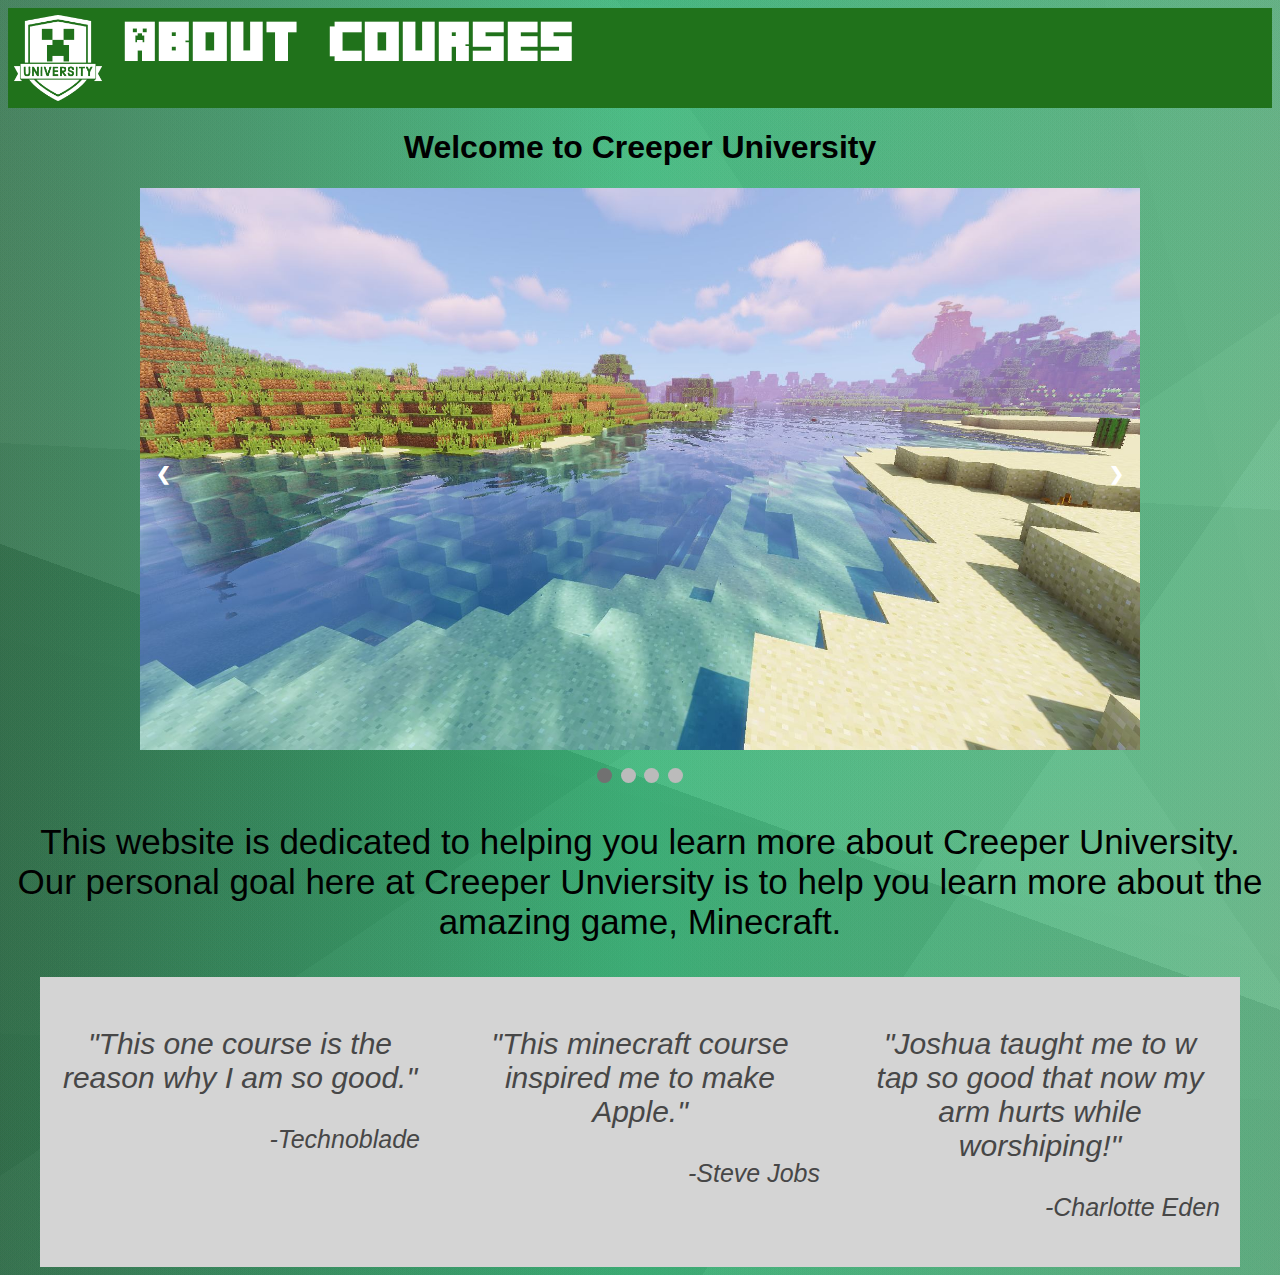
<file: index.html>
<!DOCTYPE html>
<html lang="en">
<head>
    <meta charset="UTF-8">
    <meta http-equiv="X-UA-Compatible" content="IE=edge">
    <meta name="viewport" content="width=device-width, initial-scale=1.0">
    <link rel="stylesheet" href="style.css" />
    <title>Home Page</title>
</head>
<body>
    <header>
        <div class="topnav">
            <brand> <a href="index.html"> <img src="univerisity.png" alt="" style="height: 100px"></a></brand>
            <other> <a href="about.html">about</a></other>
            <other><a href="courses.html">Courses</a> </other>
        </div>
    </header>
    <header><h1 class="center">Welcome to Creeper University</h1></header>
    <main><article>
        <!-- This is the slideshow thing -->
        <div class="slideshow-container">

            <div class="mySlides fade">
              <img src="shaders.jpg" style="width:100%">
            </div>
            
            <div class="mySlides fade">
              <img src="shaders2.jpg" style="width:100%"> 
            </div>
            
            <div class="mySlides fade">
              <img src="shaders3.jpeg" style="width:100%">
            </div>
            
            <div class="mySlides fade">
                <img src="walk.png" style="width:100%">
              </div>

            <a class="prev" onclick="plusSlides(-1)">&#10094;</a>
            <a class="next" onclick="plusSlides(1)">&#10095;</a>
            
            </div>
            <br>
            
            <div style="text-align:center">
              <span class="dot" onclick="currentSlide(1)"></span> 
              <span class="dot" onclick="currentSlide(2)"></span> 
              <span class="dot" onclick="currentSlide(3)"></span> 
              <span class="dot" onclick="currentSlide(4)"></span>
            </div>
        <p class="center" style="font-size: 35px;">This website is dedicated to helping you learn more about Creeper University. Our personal goal here at Creeper Unviersity is to help you learn more about the amazing game, Minecraft.
   <!-- <aside><ul>
        <li> Learn more about me here <a href="about.html">About Page</a></li>
        <li> Learn more about the differnt courses we offer.<a href="courses.html">Courses</a></li>
        </ul></p></aside> -->
    
        <div class="commentSection">
            <div class="comment">
                <p class="quote">"This one course is the reason why I am so good." </p>
                <p class="author">-Technoblade</p>
            </div>
            <div class="comment">
                <p class="quote">"This minecraft course inspired me to make Apple." </p>
                <p class="author">-Steve Jobs</p>
            </div>
            <div class="comment">
                <p class="quote">"Joshua taught me to w tap so good that now my arm hurts while worshiping!" </p>
                <p class="author">-Charlotte Eden</p>
                </div>
        </div>
</article></main>  
</body>
<!-- This is some weird java script stuff for the slideshow. -->
<script>
    var slideIndex = 1;
    showSlides(slideIndex);
    
    function plusSlides(n) {
      showSlides(slideIndex += n);
    }
    
    function currentSlide(n) {
      showSlides(slideIndex = n);
    }
    
    function showSlides(n) {
      var i;
      var slides = document.getElementsByClassName("mySlides");
      var dots = document.getElementsByClassName("dot");
      if (n > slides.length) {slideIndex = 1}    
      if (n < 1) {slideIndex = slides.length}
      for (i = 0; i < slides.length; i++) {
          slides[i].style.display = "none";  
      }
      for (i = 0; i < dots.length; i++) {
          dots[i].className = dots[i].className.replace(" active", "");
      }
      slides[slideIndex-1].style.display = "block";  
      dots[slideIndex-1].className += " active";
    }
    </script>
</html>
</file>
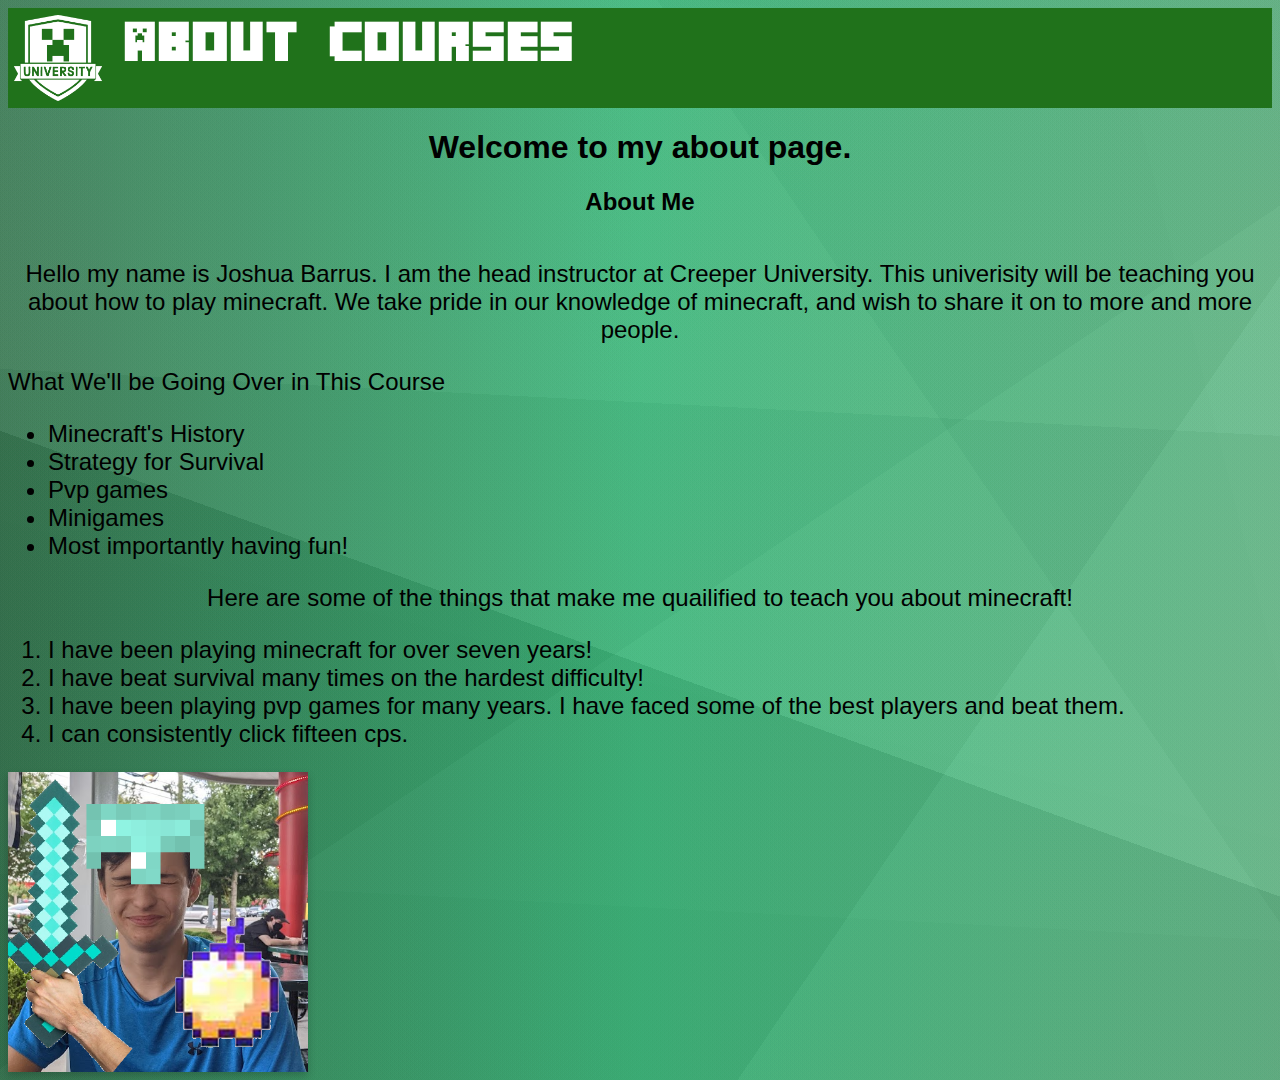
<file: about.html>
<!DOCTYPE html>
<html lang="en">
<head>
    <meta charset="UTF-8">
    <meta http-equiv="X-UA-Compatible" content="IE=edge">
    <meta name="viewport" content="width=device-width, initial-scale=1.0">
    <link rel="stylesheet" href="style.css" />
    <title>About Page</title>
</head>
<body>
    <header>
        <div class="topnav">
            <brand> <a href="index.html"> <img src="univerisity.png" alt="" style="height: 100px"></a></brand>
            <other> <a href="about.html">about</a></other>
            <other><a href="courses.html">Courses</a> </other>
        </div>


    </header>

    <header><h1 class="center"> Welcome to my about page.</h1>
    <h2 class="center"> About Me</h2></header>
    <main><article>
       
        <p class="center"> Hello my name is Joshua Barrus. I am the head instructor at Creeper University. This univerisity will be teaching you about how to play minecraft. We take pride in our knowledge of minecraft, and wish to share it on to more and more people.</p>
    <p>What We'll be Going Over in This Course</p>

    
    <p><ul>
        <li>Minecraft's History</li>
        <li>Strategy for Survival</li>
        <li>Pvp games</li>
        <li>Minigames</li>
        <li>Most importantly having fun!</li>
    </ul></p>
    <p class="center">Here are some of the things that make me quailified to teach you about minecraft!
    <ol>
        <li>I have been playing minecraft for over seven years!</li> 
        <li>I have beat survival many times on the hardest difficulty!</li>
        <li>I have been playing pvp games for many years. I have faced some of the best players and beat them. </li>
        <li>I can consistently click fifteen cps.</li>
    </ol></p>

     <!-- This is the flippy card thing -->
    <div class="flip-card">
        <div class="flip-card-inner">
          <div class="flip-card-front">
            <img src="me.png" alt="Avatar" style="width:300px;height:300px;">
          </div>
          <div class="flip-card-back">
            <h1>Joshua Barrus</h1> 
            <p>Proffesional Minecrafter</p> 
            <p>Minecraft username: insanelol</p>
          </div>
        </div>
      </div>
</article></main>
    <!-- <ul>
    <aside><li><a href="index.html">Home page. </li>
    <li></a> <a href="courses.html">Courses.</a></li>
    </ul></aside></main> -->
</body>
</html>
</file>
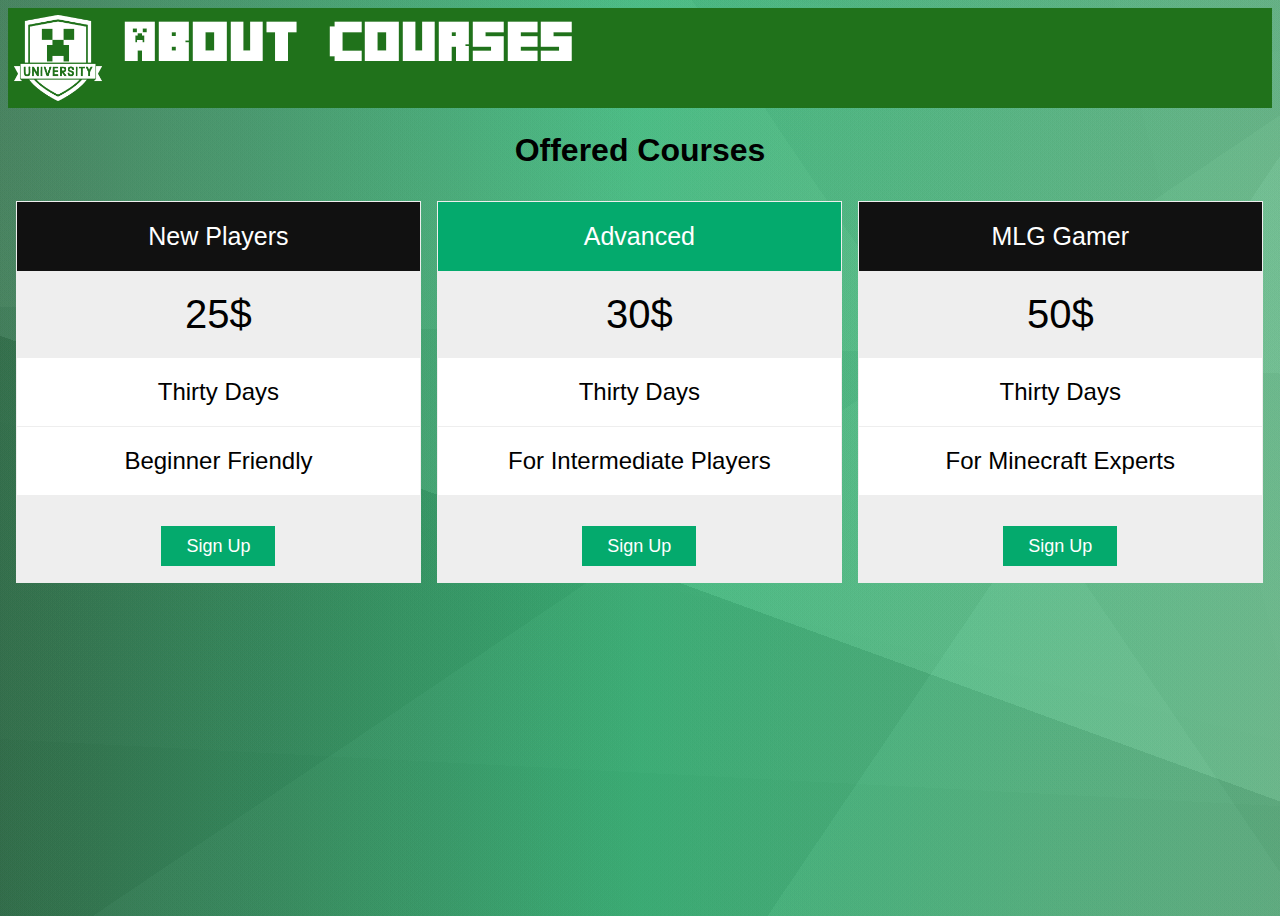
<file: courses.html>
<!DOCTYPE html>
<html lang="en">
<head>
    <meta charset="UTF-8">
    <meta http-equiv="X-UA-Compatible" content="IE=edge">
    <meta name="viewport" content="width=device-width, initial-scale=1.0">
    <link rel="stylesheet" href="style.css" />
    <title>Courses</title>
</head>
<body>
    <header>
        <div class="topnav">
            <brand> <a href="index.html"> <img src="univerisity.png" alt="" style="height: 100px"></a></brand>
            <other> <a href="about.html">about</a></other>
            <other><a href="courses.html">Courses</a> </other>
        </div>
    </header>

    <header><p><h1 class="center">Offered Courses</h1></p></header>
    <main><article>
    <!-- <aside><p><a href="about.html">Press here to learn more about me!</a> <a href="index.html">Click here to go back to the home page.</a></p></aside> --> 

    <!-- This is the price course thing. -->
    <div class="columns">
      <ul class="price">
        <li class="header">New Players</li>
        <li class="grey">25$</li>
        <li>Thirty Days</li>
        <li>Beginner Friendly</li>
        <li class="grey"><a href="https://www.youtube.com/watch?v=dQw4w9WgXcQ" class="button">Sign Up</a></li>
      </ul>
    </div>
    
    <div class="columns">
      <ul class="price">
        <li class="header" style="background-color:#04AA6D">Advanced</li>
        <li class="grey">30$</li>
        <li>Thirty Days</li>
        <li>For Intermediate Players</li>
        <li class="grey"><a href="https://www.youtube.com/watch?v=dQw4w9WgXcQ" class="button">Sign Up</a></li>
      </ul>
    </div>
    
    <div class="columns">
      <ul class="price">
        <li class="header">MLG Gamer</li>
        <li class="grey">50$</li>
        <li>Thirty Days</li>
        <li>For Minecraft Experts</li>
        <li class="grey"><a href="https://www.youtube.com/watch?v=dQw4w9WgXcQ" class="button">Sign Up</a></li>
      </ul>
    </div>
</article></main>
</body>
</html>
</file>
<file: style.css>
/* h1, h2 {text-align: center;} */
.center {text-align: center;}

body{
    font-family: 'Segoe UI', Tahoma, Geneva, Verdana, sans-serif;
    background-image: linear-gradient(56deg, rgba(254, 254, 254, 0.05) 0%, rgba(254, 254, 254, 0.05) 69%,rgba(160, 160, 160, 0.05) 69%, rgba(160, 160, 160, 0.05) 100%),linear-gradient(194deg, rgba(102, 102, 102, 0.02) 0%, rgba(102, 102, 102, 0.02) 60%,rgba(67, 67, 67, 0.02) 60%, rgba(67, 67, 67, 0.02) 100%),linear-gradient(76deg, rgba(169, 169, 169, 0.06) 0%, rgba(169, 169, 169, 0.06) 89%,rgba(189, 189, 189, 0.06) 89%, rgba(189, 189, 189, 0.06) 100%),linear-gradient(326deg, rgba(213, 213, 213, 0.04) 0%, rgba(213, 213, 213, 0.04) 45%,rgba(66, 66, 66, 0.04) 45%, rgba(66, 66, 66, 0.04) 100%),linear-gradient(183deg, rgba(223, 223, 223, 0.01) 0%, rgba(223, 223, 223, 0.01) 82%,rgba(28, 28, 28, 0.01) 82%, rgba(28, 28, 28, 0.01) 100%),linear-gradient(3deg, rgba(20, 20, 20, 0.06) 0%, rgba(20, 20, 20, 0.06) 62%,rgba(136, 136, 136, 0.06) 62%, rgba(136, 136, 136, 0.06) 100%),linear-gradient(200deg, rgba(206, 206, 206, 0.09) 0%, rgba(206, 206, 206, 0.09) 58%,rgba(6, 6, 6, 0.09) 58%, rgba(6, 6, 6, 0.09) 100%),linear-gradient(304deg, rgba(162, 162, 162, 0.07) 0%, rgba(162, 162, 162, 0.07) 27%,rgba(24, 24, 24, 0.07) 27%, rgba(24, 24, 24, 0.07) 100%),linear-gradient(186deg, rgba(166, 166, 166, 0.04) 0%, rgba(166, 166, 166, 0.04) 5%,rgba(210, 210, 210, 0.04) 5%, rgba(210, 210, 210, 0.04) 100%),linear-gradient(90deg, rgb(26, 118, 64),rgb(32, 207, 121),rgb(78, 196, 128));
}

/* a:link, a:visited {
    background-color: white;
    color: black;
    border: 2px solid rgb(7, 37, 7);
    padding: 5px 10px;
    text-align: center;
    text-decoration: none;
    display: inline-block;
  } */
  
  /* a:hover, a:active {
    background-color: green;
    color: white;
  } */

  a {
      text-decoration: none;
      /* font-weight: bold; */
    color: rgb(255, 255, 255);
  }

  body {
    display: flex;
    min-height: 100vh;
    flex-direction: column;
  }
  
  main {
    display: flex;
    flex: 1;
  }
  
  article {
    flex: 1;
  }
  
  nav,
  aside {
    /* 12em is the width of the columns */
    flex: 0 0 12em;
  }
  
  p {
    font-size: x-large;

  }
 ul {
      font-size: x-large;
  }
  li {
      font-size: x-large;
  }

  .topnav {
    overflow: hidden;
    background-color: #20721B;
    vertical-align: center;
}

.topnav brand {
    vertical-align: middle;
    float: left;
    /* padding: 20px;
    padding-left: 15px; */
    /* background-color: white; */
    text-decoration: none;
    font-size: 0px;

}

.topnav other {
    float: left;
    color: #f2f2f2;
    text-align: center;
    vertical-align: middle;
    padding: 15px;
    text-decoration: none;
    font-family: 'Minecrafter';
    font-size: 50px;
    width: fit-content;
    height: fit-content;
}

.topnav other:hover {
     background-color: rgba(0, 0, 0, 0.616); 
    transition: 0.5s;
}

header {
    font-family: 'Segoe UI', Tahoma, Geneva, Verdana, sans-serif;
}

@font-face {
    font-family:"Minecrafter";
    src:url("Minecrafter_Reg.eot?") 
    format("eot"),
    url("Minecrafter_Reg.woff") 
    format("woff"),
    url("Minecrafter_Reg.ttf") 
    format("truetype"),
    url("Minecrafter_Reg.svg#Minecrafter") 
    format("svg");
    font-weight:normal;font-style:normal;
}
.mySlides {display: none}
img {vertical-align: middle;}

/* Slideshow container */
.slideshow-container {
  max-width: 1000px;
  position: relative;
  margin: auto;
}


/* Next & previous buttons */
.prev, .next {
  cursor: pointer;
  position: absolute;
  top: 50%;
  width: auto;
  padding: 16px;
  margin-top: -22px;
  color: white;
  font-weight: bold;
  font-size: 18px;
  transition: 0.6s ease;
  border-radius: 0 3px 3px 0;
  user-select: none;
}

/* Position the "next button" to the right */
.next {
  right: 0;
  border-radius: 3px 0 0 3px;
}

/* On hover, add a black background color with a little bit see-through */
.prev:hover, .next:hover {
  background-color: rgba(0,0,0,0.8);
}

/* Caption text */
.text {
  color: #f2f2f2;
  font-size: 15px;
  padding: 8px 12px;
  position: absolute;
  bottom: 8px;
  width: 100%;
  text-align: center;
}

/* Number text (1/3 etc) */
.numbertext {
  color: #f2f2f2;
  font-size: 12px;
  padding: 8px 12px;
  position: absolute;
  top: 0;
}

/* The dots/bullets/indicators */
.dot {
  cursor: pointer;
  height: 15px;
  width: 15px;
  margin: 0 2px;
  background-color: #bbb;
  border-radius: 50%;
  display: inline-block;
  transition: background-color 0.6s ease;
}

.active, .dot:hover {
  background-color: #717171;
}

/* Fading animation */
.fade {
  -webkit-animation-name: fade;
  -webkit-animation-duration: 1.5s;
  animation-name: fade;
  animation-duration: 1.5s;
}

@-webkit-keyframes fade {
  from {opacity: .4} 
  to {opacity: 1}
}

@keyframes fade {
  from {opacity: .4} 
  to {opacity: 1}
}

body {
  font-family: Arial, Helvetica, sans-serif;
}

.flip-card {
  background-color: transparent;
  width: 300px;
  height: 300px;
  perspective: 1000px;
}

.flip-card-inner {
  position: relative;
  width: 100%;
  height: 100%;
  text-align: center;
  transition: transform 0.6s;
  transform-style: preserve-3d;
  box-shadow: 0 4px 8px 0 rgba(0,0,0,0.2);
}

.flip-card:hover .flip-card-inner {
  transform: rotateY(180deg);
}

.flip-card-front, .flip-card-back {
  position: absolute;
  width: 100%;
  height: 100%;
  -webkit-backface-visibility: hidden;
  backface-visibility: hidden;
}

.flip-card-front {
  background-color: #bbb;
  color: black;
}

.flip-card-back {
  background-color: #2980b9;
  color: white;
  transform: rotateY(180deg);
}


/* This is for the courses thingy */
* {
  box-sizing: border-box;
}

.columns {
  float: left;
  width: 33.3%;
  padding: 8px;
}

.price {
  list-style-type: none;
  border: 1px solid #eee;
  margin: 0;
  padding: 0;
  -webkit-transition: 0.3s;
  transition: 0.3s;
}

.price:hover {
  box-shadow: 0 8px 12px 0 rgba(0,0,0,0.2)
}

.price .header {
  background-color: #111;
  color: white;
  font-size: 25px;
}

.price li {
  border-bottom: 1px solid #eee;
  background-color: white;
  padding: 20px;
  text-align: center;
}

.price .grey {
  background-color: #eee;
 font-size: 40px;
}

.button {
  background-color: #04AA6D;
  border: none;
  color: white;
  padding: 10px 25px;
  text-align: center;
  text-decoration: none;
  font-size: 18px;
}

@media only screen and (max-width: 600px) {
  .columns {
    width: 100%;
  }
}

/* This is the quote thing */

.commentSection {
  display: flex;
  flex-wrap: wrap;
  justify-content: center;
}
.comment {
  background-color: rgb(212, 212, 212);
  padding: 20px;
  width:  400px;
  font-style: italic;
  color: rgb(71, 71, 71);
}

.comment .quote{
  font-size: 30px;
  text-align: center;
}

.comment .author{
  font-size: 25px;
  text-align: right;
}

.comment img{
  width: 140px
}
</file>
